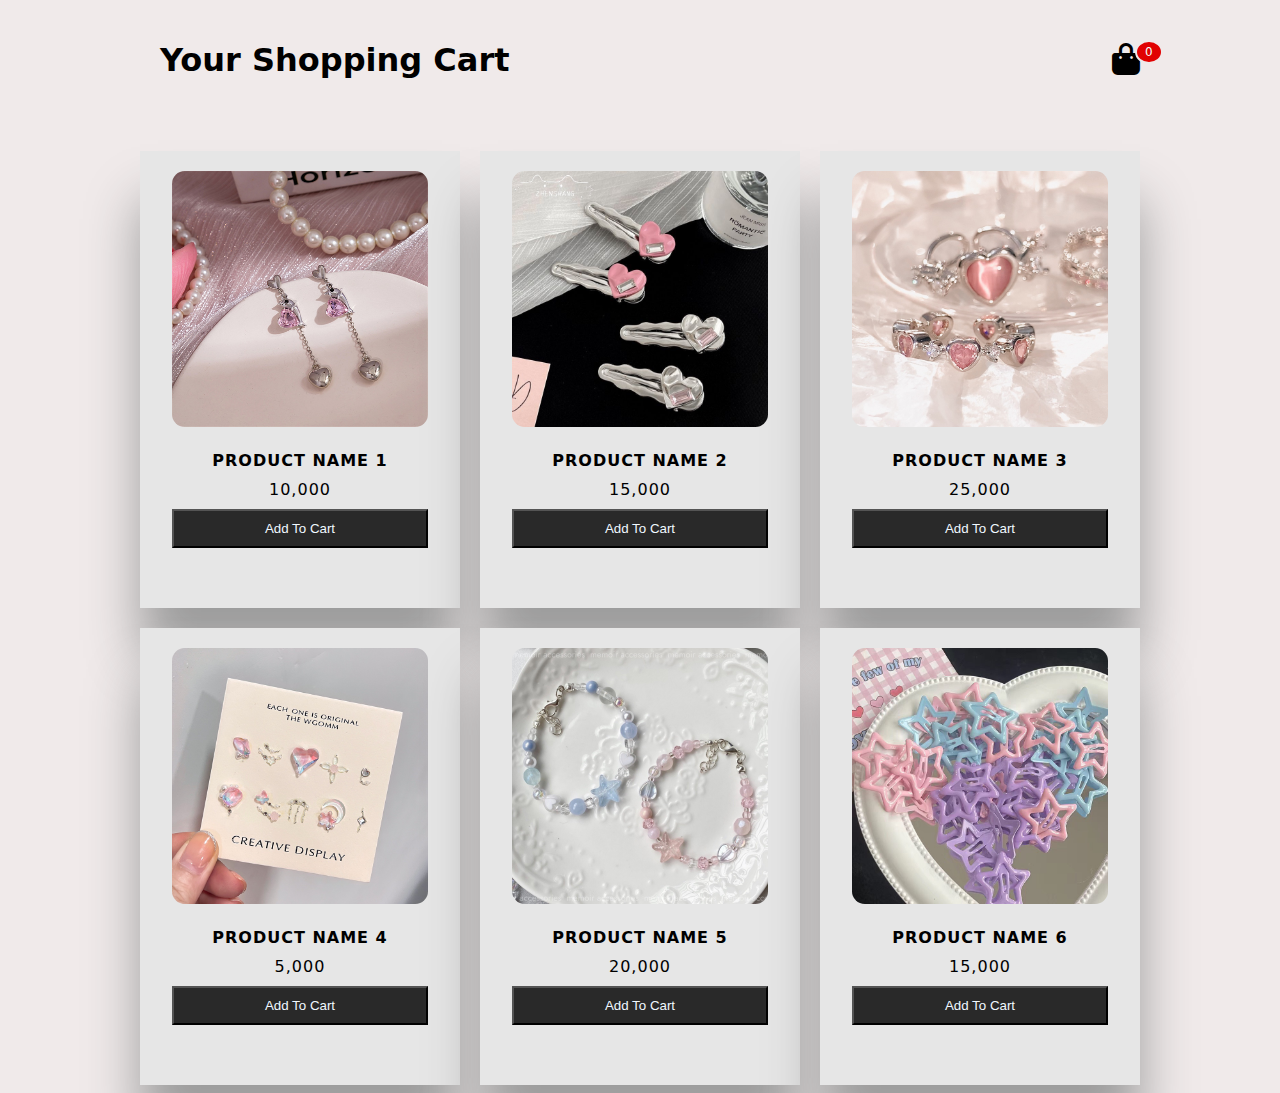
<file: addToCart/index.html>
<!DOCTYPE html>
<html lang="en">
<head>
    <meta charset="UTF-8">
    <meta name="viewport" content="width=device-width, initial-scale=1.0">
    <title>Shopping</title>
    <link rel="stylesheet" href="style.css">
    <link rel="stylesheet" href="https://cdnjs.cloudflare.com/ajax/libs/font-awesome/6.5.2/css/all.min.css">
</head>
<body class="body">
    <div class="container">
        <header>
            <h1>Your Shopping Cart</h1>
            <div class="shopping">
                <i class="fa-sharp fa-solid fa-bag-shopping fa-2xl"></i>
                <span class="quantity">0</span>
            </div>
        </header>
        <div class="list"></div>
    </div>
    <div class="card">
        <h1>Card</h1>
        <ul class="listCard"></ul>
        <div class="checkOut">
            <div class="total">0</div>
            <div class="closeShopping">Close</div>
        </div>
    </div>

    <script src="script.js"></script>
</body>
</html>
</file>
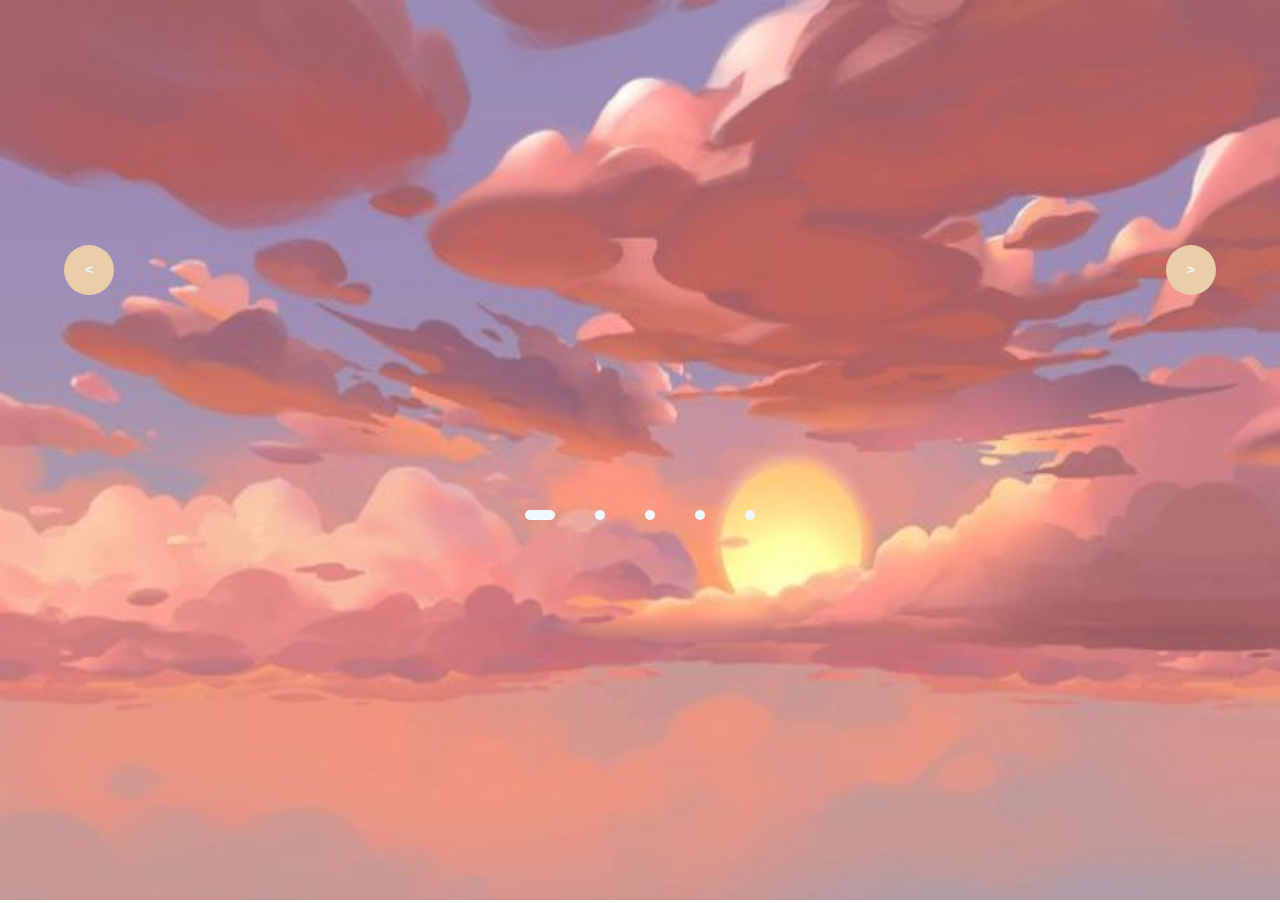
<file: imageSlider/index.html>
<!DOCTYPE html>
<html lang="en">
<head>
    <meta charset="UTF-8">
    <meta name="viewport" content="width=device-width, initial-scale=1.0">
    <title>Image</title>
    <link rel="stylesheet" href="style.css">
</head>
<body>
    <div class="slider">
        <div class="list">
            <div class="item">
                <img src="img1.jpg" alt="">
            </div> 
            <div class="item">
                <img src="img2.jpg" alt="">
            </div> 
            <div class="item">
                <img src="img3.jpg" alt="">
            </div> 
            <div class="item">
                <img src="img4.jpg" alt="">
            </div> 
            <div class="item">
                <img src="img5.jpg" alt="">
            </div> 
        </div>
        <div class="buttons">
            <button id="prev"><</button>
            <button id="next">></button>
        </div>
        <ul class="dots">
            <li class="active"></li>
            <li></li>
            <li></li>
            <li></li>
            <li></li>
        </ul>
    </div>
    <script src="script.js"></script>
</body>
</html>
</file>
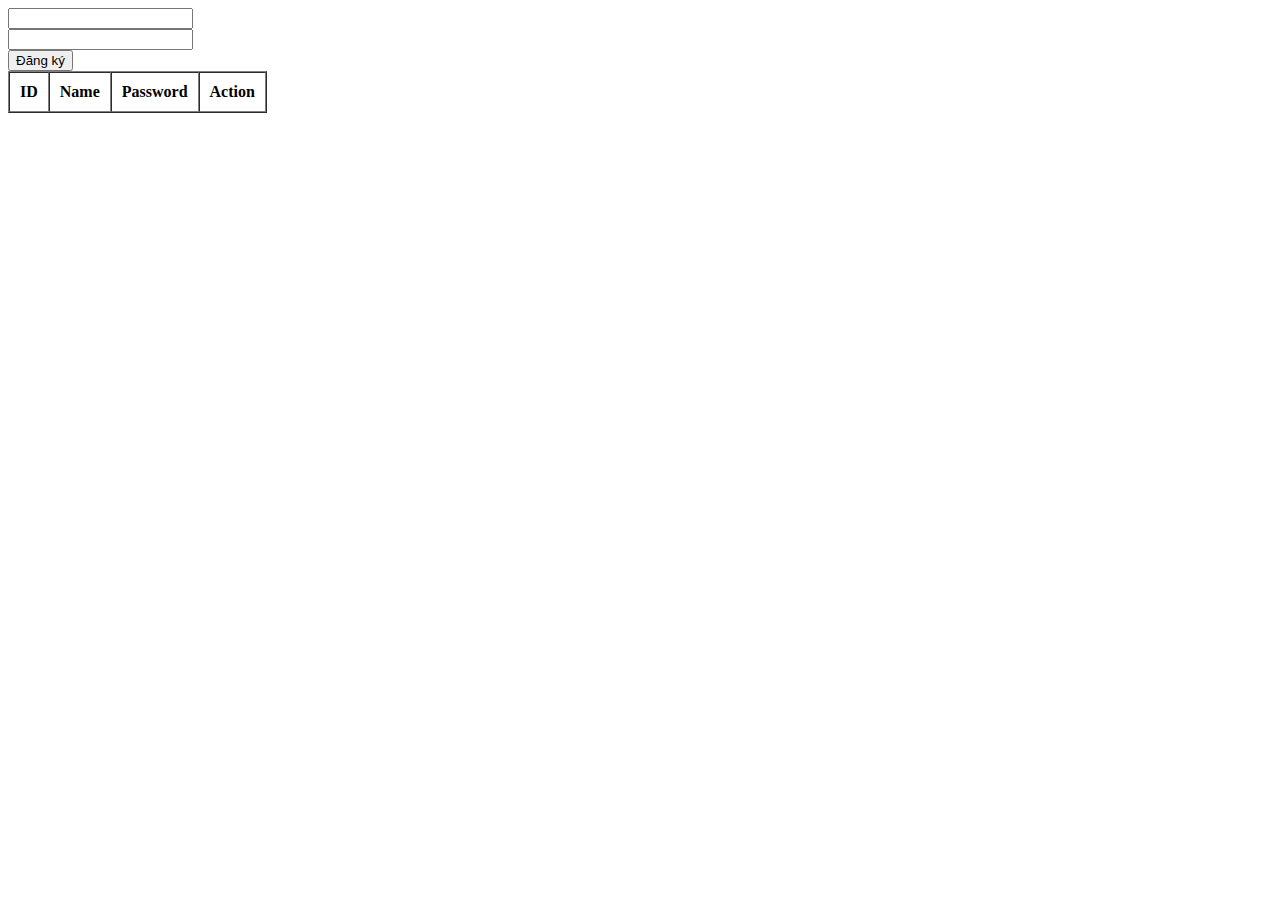
<file: Local Storage/index.html>
<!DOCTYPE html>
<html lang="en">
<head>
    <meta charset="UTF-8">
    <meta name="viewport" content="width=device-width, initial-scale=1.0">
    <title>Document</title>
</head>
<body onload="renderUser()">
    <div class="form">
        <div class="grp">
            <input type="text" class="input" id="name">
            <div class="error-message"></div>
        </div>
        <div class="grp">
        <input type="password" class="input" id="password">
        <div class="error-message"></div>
        </div>
        <div class="grp">
            <input type="hidden" id="index">
        </div>
        <button  onclick="addNew()" id="save"> Đăng ký</button>
        <button style="display: none" id="update" onclick="changeStudent()">Update</button>
    </div>
        
        <table border="1" cellspacing="0" cellpadding="10" id="tableContent">
            
        </table>
        <script src="script.js"></script>
</body>
</html>
</file>
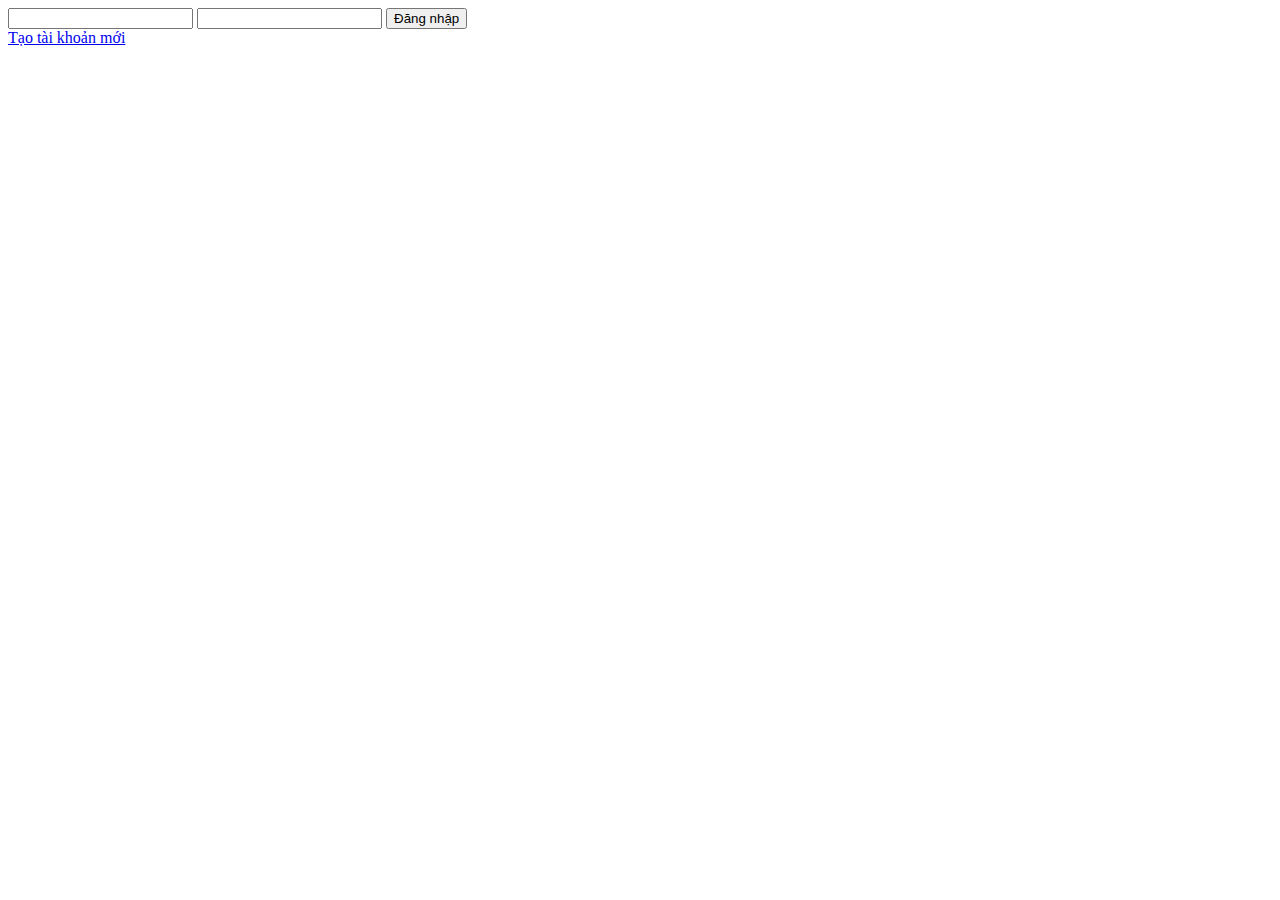
<file: thuchanh/signin.html>
<!DOCTYPE html>
<html lang="en">
<head>
    <meta charset="UTF-8">
    <meta name="viewport" content="width=device-width, initial-scale=1.0">
    <title>Sign In</title>
</head>
<body>
    <form action="">
        <input type="text" class="input-signin-username">
        <input type="password" class="input-signin-password">
        <button type="submit" class="signin_signInButton"> Đăng nhập</button>
    </form>
    <a href="./signup.html">Tạo tài khoản mới</a>
    <script src="./signin.js"></script>
</body>
</html>
</file>
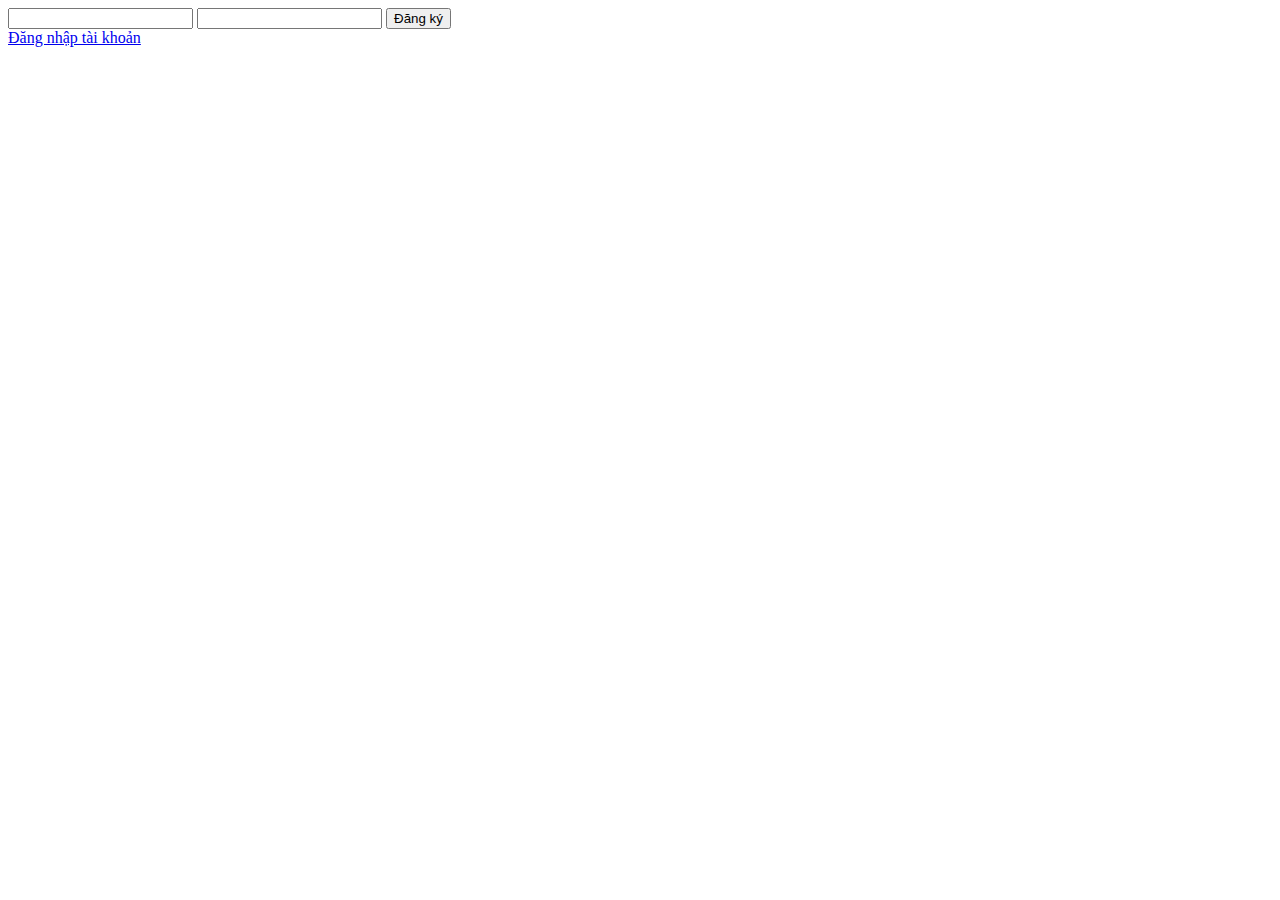
<file: thuchanh/signup.html>
<!DOCTYPE html>
<html lang="en">
<head>
    <meta charset="UTF-8">
    <meta name="viewport" content="width=device-width, initial-scale=1.0">
    <title>Sign Up</title>
</head>
<body>
    <form action="">
        <input type="text" class="input-signup-username">
        <input type="password" class="input-signup-password">
        <button type="submit" class="signup_signInButton"> Đăng ký</button>
        </form>
        <a href="signin.html" class="signup_resigterButton">Đăng nhập tài khoản</a>
        <script src="signup.js"></script>
</body>
</html>
</file>
<file: addToCart/style.css>
body{
    background-color: rgb(240, 234, 234);
    font-family: system-ui, -apple-system, BlinkMacSystemFont, 'Segoe UI', Roboto, Oxygen, Ubuntu, Cantarell, 'Open Sans', 'Helvetica Neue', sans-serif;
}

.container{
    width: 1000px;
    margin: auto;
    transition: 0.5s;
}

header{
    display: grid;
    grid-template-columns: 1fr 50px;
    margin-top: 20px;
    margin-left: 20px;
}

header .shopping{
    position: relative;
    text-align: right;
    margin-top: 30px;

}

header .shopping span{
    background-color: rgb(225, 2, 2);
    border-radius: 80%;
    display: flex;
    justify-content: center;
    align-items: center;
    color: azure;
    position: absolute;
    top: -10px;
    left: 90%;
    padding: 3px 8px;
    font-size: 12px;
    border: 2px solid rgb(240, 234, 234);
}

.list{
    display: grid;
    grid-template-columns: repeat(3, 1fr);
    column-gap: 20px;
    row-gap: 20px;
    margin-top: 50px;
}

.card{
    position: fixed;
    top: 0;
    left: 100%;
    width: 500px;
    background-color: rgb(104, 88, 70);
    height: 100vh;
    transition: 0.5s;
}

.card h1{
    color: rgb(173, 154, 131);
    font-weight: 100;
    margin: 0;
    padding: 0 20px;
    height: 80px;
    display: flex;
    align-items: center;
}

.card .checkOut{
    position: absolute;
    width: 100%;
    bottom: 0;
    display: grid;
    grid-template-columns: repeat(2, 1fr);
}

.card .checkOut div{
    background-color: rgb(193, 168, 118);
    height: 70px;
    padding-left: 113px;
    padding-top: 30px;
    margin-bottom: -23px;
    font-weight: bold;
    cursor: pointer;
}

.card .checkOut div:nth-child(2){
    background-color: rgb(43, 43, 43);
    color: rgb(255, 255, 255);
}

.active .card {
    left: calc(100vw - 500px);
}
.active .container{
    transform: translateX(-200px);
}
.list .item{
    text-align: center;
    background-color: rgb(230, 230, 230);
    padding-bottom: 60px;
    box-shadow: 0 50px 50px rgb(156, 156, 156);
    letter-spacing: 1px;
}

img{
    width: 80%;
    margin-top: 20px;
    border-radius: 5%;
    margin-bottom: 20px;
}

.list .item .title{
    font-weight: 600;
}

.list .item .price{
    margin: 10px;
}

.list .item button{
     background-color: rgb(41, 41, 41);
     color: aliceblue;
     padding: 10px;
     width: 80%;
}
.listCard li{
    display: grid;
    grid-template-columns: 100px repeat(3, 1fr);
    color: azure;
    row-gap: 10px;
    margin-bottom: 20px;
}

.listCard li div{
    display: flex;
    justify-content: center;
    align-items: center;
}

.listCard li img{
    width: 85%;
}

.listCard button{
    width: auto;
    background-color: rgb(83, 83, 83);
    color: azure;
    border: none;
}

.listCard .count{
    margin: 0 10px;
}
</file>
<file: imageSlider/style.css>
body{
    margin: 0;
    font-family: monospace;
}

.slider{
    width: 1300px;
    max-width: 100vw;
    height: 700px;
    margin: auto;
    position: relative;
}

.list{
    position: absolute;
    top: 0px;
    left: 0px;
    height: 100%;
    display: flex;
    width: max-content;
    transition: 1s;
}

.list img {
    width: 1300px;
    max-width: 100vw;
    height: 100vh;
    overflow: hidden;
}

.buttons{
    position: absolute;
    top: 35%;
    left: 5%;
    width: 90%;
    display: flex;
    justify-content: space-between;
}

.buttons button{
    width: 50px;
    height: 50px;
    border-radius: 50%;
    background-color: rgb(234, 206, 170);
    color: aliceblue;
    border: none;
    font-family: monospace;
    font-weight: bold;
}

.dots{
    position: absolute;
    bottom: 10px;
    color: aliceblue;
    top: 70%;
    left: 0;
    width: 100%;
    margin: 0;
    padding: 0;
    display: flex;
    justify-content: center;
}

.dots li{
    list-style: none;
    width: 10px;
    height: 10px;
    background-color: aliceblue;
    margin: 20px;
    border-radius: 20px;
    transition: 1s;
}

.dots li.active{
    width: 30px;
}
</file>
